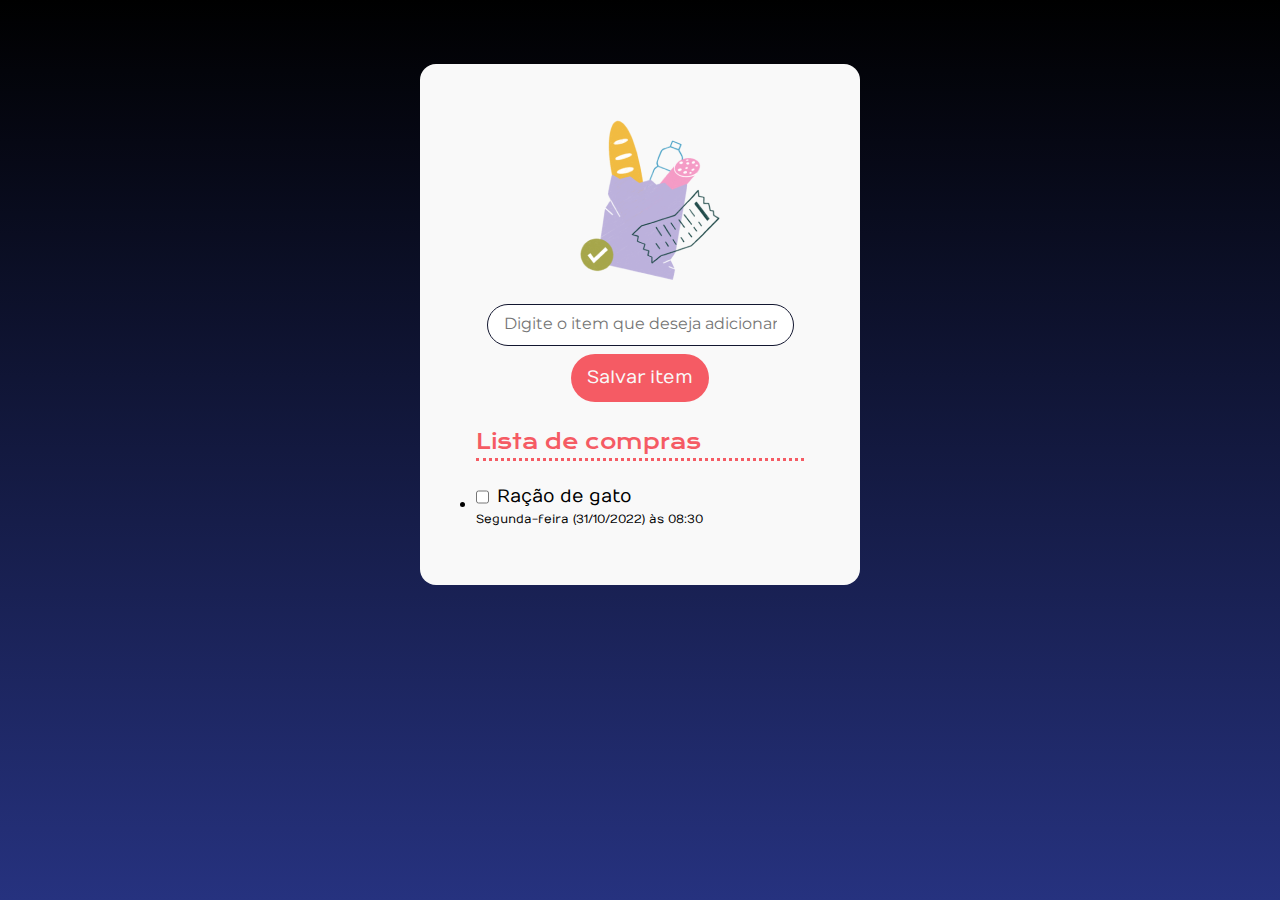
<file: primeiroprojetoalura/index.html>
<!DOCTYPE html>
<html lang="pt-br">
  <head>
    <meta charset="UTF-8" />
    <meta name="viewport" content="width=device-width, initial-scale=1.0" />
    <title>Lista de Compras</title>
    <link rel="preconnect" href="https://fonts.googleapis.com" />
    <link rel="preconnect" href="https://fonts.gstatic.com" crossorigin />
    <link
      href="https://fonts.googleapis.com/css2?family=Krona+One&family=Montserrat&family=Numans&display=swap"
      rel="stylesheet"
    />
    <link rel="stylesheet" href="./css/styles.css" />
  </head>

  <body>
    <main>
      <img src="./img/bag.png" alt="sacola de compras" />
      <form>
        <input
          class="input-item"
          id="input-item"
          type="text"
          placeholder="Digite o item que deseja adicionar"
        />
        <button class="button-item" id="adicionar-item" type="button">
          Salvar item
        </button>
      </form>

      <div class="container-lista">
        <h2>Lista de compras</h2>
        <hr />

        <ul id="lista-de-compras">
          <li>
            <div class="lista-item-container">
              <input type="checkbox" id="checkbox-1" />
              <p>Ração de gato</p>
            </div>
            <p class="texto-data">Segunda-feira (31/10/2022) às 08:30</p>
          </li>
        </ul>
      </div>
    </main>
    <script defer src="./JS/index.js"></script>
  </body>
</html>
</file>
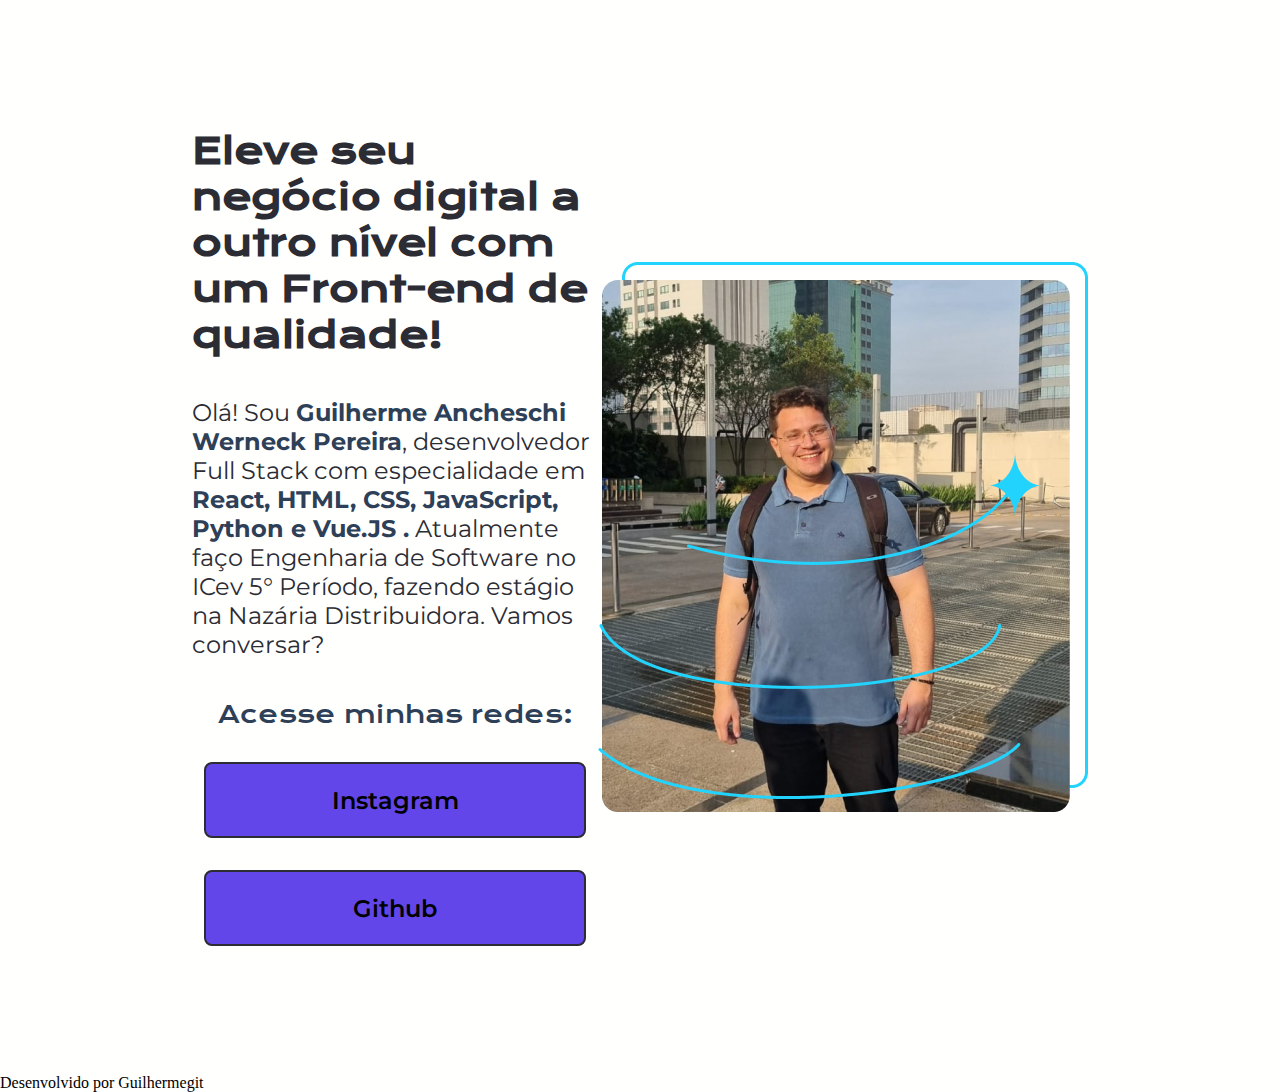
<file: curso_html_e_css/atividade/index.html>
<!DOCTYPE html>
<html lang="en">
  <head>
    <meta charset="UTF-8" />
    <meta name="viewport" content="width=device-width, initial-scale=1.0" />
    <link rel="preconnect" href="https://fonts.googleapis.com" />
    <link rel="preconnect" href="https://fonts.gstatic.com" crossorigin />
    <link
      href="https://fonts.googleapis.com/css2?family=Krona+One&family=Montserrat:ital,wght@0,100..900;1,100..900&display=swap"
      rel="stylesheet"
    />
    <link rel="stylesheet" href="./CSS/styles.css" />
    <title>Portfolio</title>
  </head>
  <body>
    <header></header>
    <main class="container">
      <section class="container-conteudo">
        <h1 class="container-title">
          Eleve seu negócio digital a outro nível
          <strong>com um Front-end de qualidade!</strong>
        </h1>
        <p>
          Olá! Sou
          <strong class="main-name">Guilherme Ancheschi Werneck Pereira</strong
          >, desenvolvedor Full Stack com especialidade em
          <strong class="main-especials"
            >React, HTML, CSS, JavaScript, Python e Vue.JS .</strong
          >
          Atualmente faço Engenharia de Software no ICev 5° Período, fazendo
          estágio na Nazária Distribuidora. Vamos conversar?
        </p>
        <div class="btn-link">
          <h2 class="apresentacao-links-subtitulos">Acesse minhas redes:</h2>
          <a
            href="https://www.instagram.com/guigohwerneck/"
            class="apresentacao-links-link"
            >Instagram</a
          >
          <a
            href="https://github.com/GuigohC0D3"
            class="apresentacao-links-link"
            >Github</a
          >
        </div>
      </section>
      <img
        src="./img/Imagem (1).png
      "
        alt="Guilherme Werneck Programando em Python!"
      />
    </main>
    <footer>Desenvolvido por Guilhermegit </footer>
  </body>
</html>
</file>
<file: primeiroprojetoalura/css/styles.css>
* {
  box-sizing: border-box;
  margin: 0;
  padding: 0;
}

:root {
  --cor-primaria: #f55b64;
  --cor-secundaria: #c2373f;
  --neutro: #f9f9f9;
  --preto: #131730;
  --fonte-titulo: "Krona One", sans-serif;
  --fonte-texto: "Numans", sans-serif;
  --degrade-azul: linear-gradient(180deg, #000000 0%, #26327f 100%);
}

body {
  background: var(--degrade-azul);
  background-repeat: no-repeat;
  height: 100vh;

  display: flex;
  flex-direction: column;
  align-items: center;
}

main {
  background-color: var(--neutro);
  margin-top: 64px;

  display: flex;
  flex-direction: column;
  gap: 24px;

  width: 440px;
  padding: 56px;

  align-items: center;
  border-radius: 16px;
}

h2 {
  font-family: var(--fonte-titulo);
  color: var(--cor-primaria);
  font-size: 20px;
  font-weight: 400;
  line-height: 32px;
}

hr {
  border: none;
  border-bottom: 3px dotted var(--cor-primaria);
  margin-bottom: 24px;
}

p {
  font-family: var(--fonte-texto);
  font-size: 18px;
  font-weight: 400;
  line-height: 24px;
  text-align: left;
}

.input-item {
  display: block;
  padding: 12px 16px;
  border-radius: 24px;
  border: 1px solid var(--preto);
  width: 307px;

  font-family: var(--fonte-texto);
}

.input-item::placeholder {
  font-family: "Montserrat", sans-serif;
  font-size: 16px;
  line-height: 19px;
}

.button-item {
  padding: 12px 16px;
  border-radius: 24px;
  background-color: var(--cor-primaria);
  color: var(--neutro);
  font-family: var(--fonte-texto);
  font-size: 18px;
  font-weight: 400;
  line-height: 24px;
  border: none;
}

form {
  display: flex;
  flex-direction: column;
  align-items: center;
  gap: 8px;
}

.lista-item-container {
  display: flex;
  gap: 8px;
}
x ul {
  list-style-type: none;
}

.input-checkbox {
  display: none;
}

.checkbox-customizado {
  width: 20px;
  height: 20px;
  background-color: var(--neutro);
  border: 1px solid var(--preto);
  cursor: pointer;
  border-radius: 4px;
}

.checked {
  background-color: var(--preto);
  position: relative;
}

.checkbox-customizado.checked::after {
  content: "";
  position: absolute;
  left: 30%;
  top: -10%;
  width: 5px;
  height: 14px;

  border-top: 2px solid var(--neutro);
  border-left: 2px solid var(--neutro);

  transform: rotate(-140deg);
}

.texto-data {
  font-size: 12px;
  line-height: 20px;
}

.item-lista-button {
  border: none;
  background-color: transparent;
}

.container-lista {
  width: 100%;
}
</file>
<file: curso_html_e_css/atividade/CSS/styles.css>
* {
  margin: 0;
  padding: 0;
}

body {
  box-sizing: border-box;
  height: 100vh;
  background-color: #fffffe;
}

.container {
  margin: 10% 15%;
  display: flex;
  align-items: center;
  justify-content: space-between;
}

.container-conteudo {
  width: 615px;
  display: flex;
  flex-direction: column;
  gap: 40px;
}

.container-title {
  color: #2b2c34;
  font-size: 36px;
  font-family: "Krona One", serif;
}

.main-especials,
.main-name {
  color: #2e4057;
}

.apresentacao-links-subtitulos {
  color: #2e4057;
  font-weight: 400;
  font-size: 24px;
  font-family: "Krona One", sans-serif;
}

.apresentacao-links-link {
  text-decoration: none;
  width: 378px;
  text-align: center;
  font-size: 24px;
  padding: 21.5px 0;
  background-color: #6246ea;
  border: 2px solid #2b2c34;
  border-radius: 8px;
  color: black;
  font-family: "Montserrat", serif;
  font-weight: 600;
}

.apresentacao-links-link:hover {
  background-color: #4831bb;
  color: white;
  transition: 0.3s;
}

p {
  color: #2b2c34;
  font-size: 24px;
  font-family: "Montserrat", serif;
  font-weight: 400;
}

.btn-link {
  display: flex;
  flex-direction: column;
  align-items: center;
  gap: 32px;
  justify-content: space-between;
}
</file>
